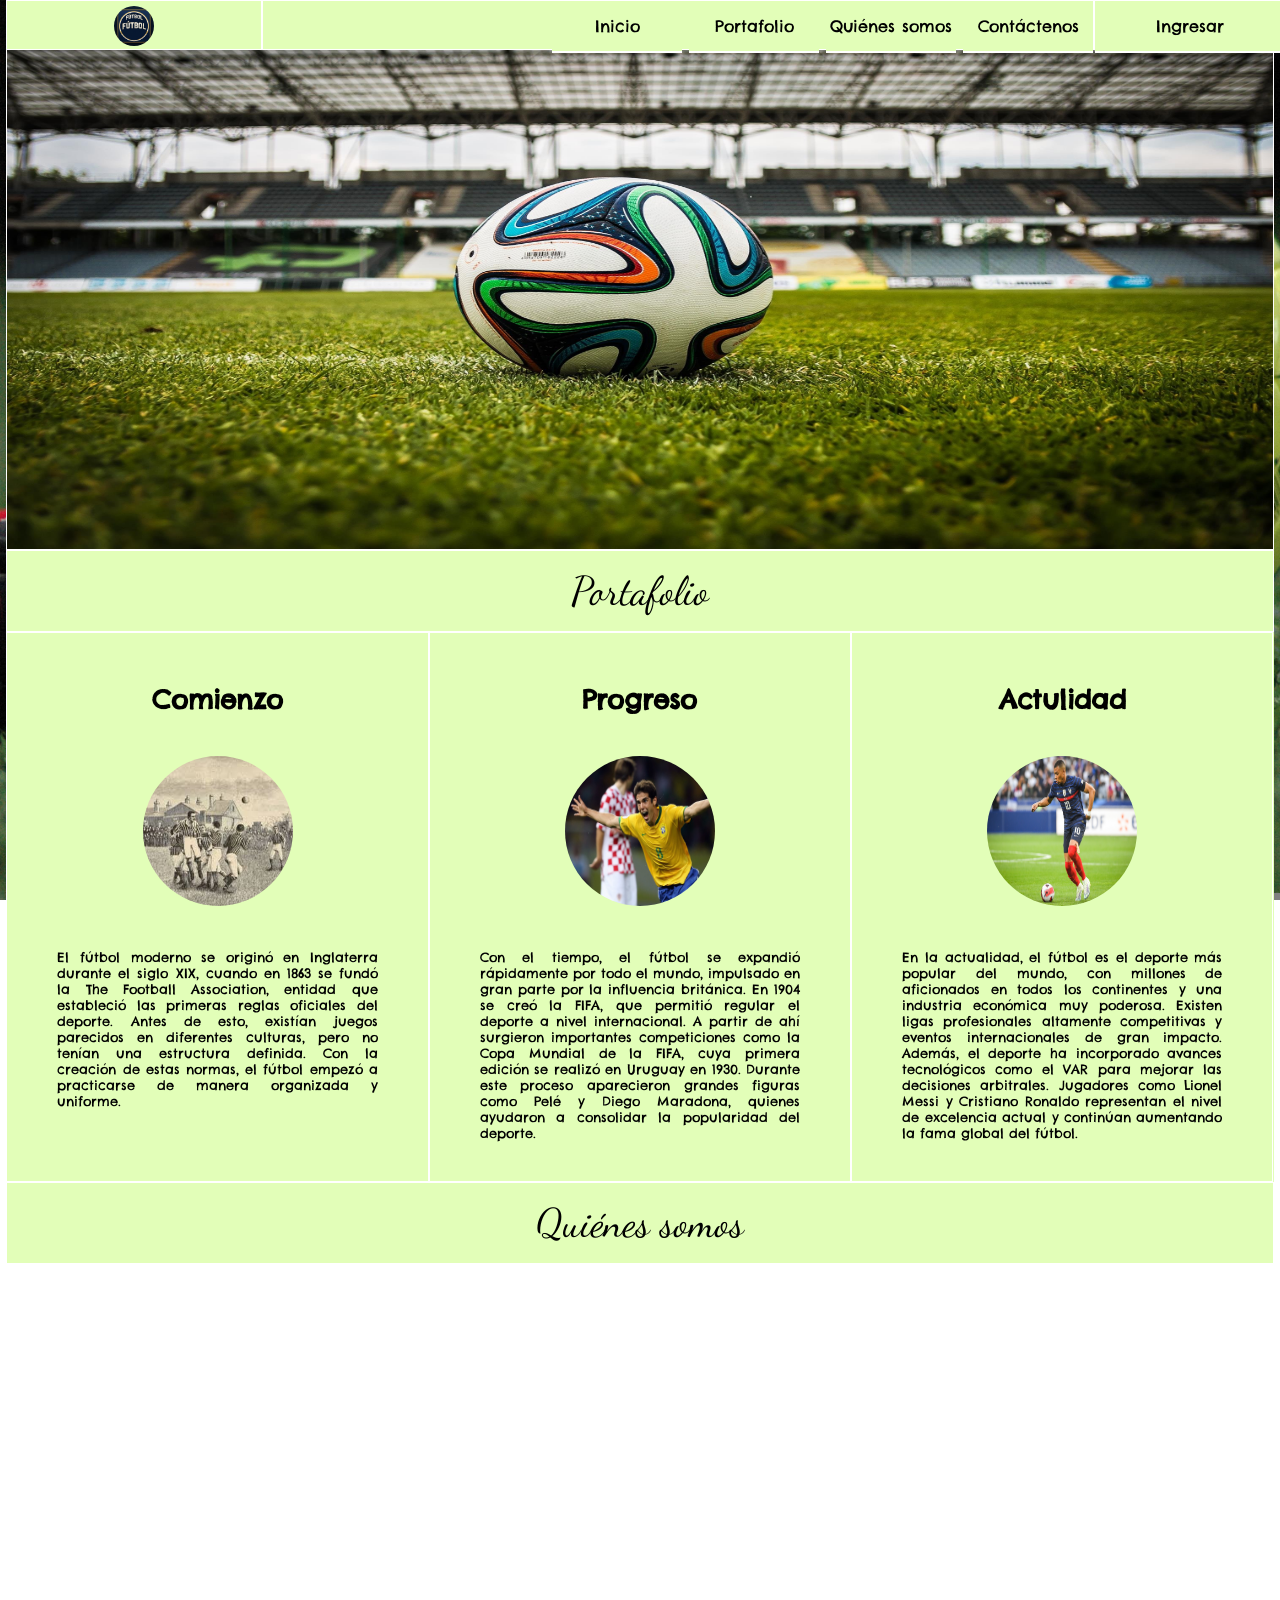
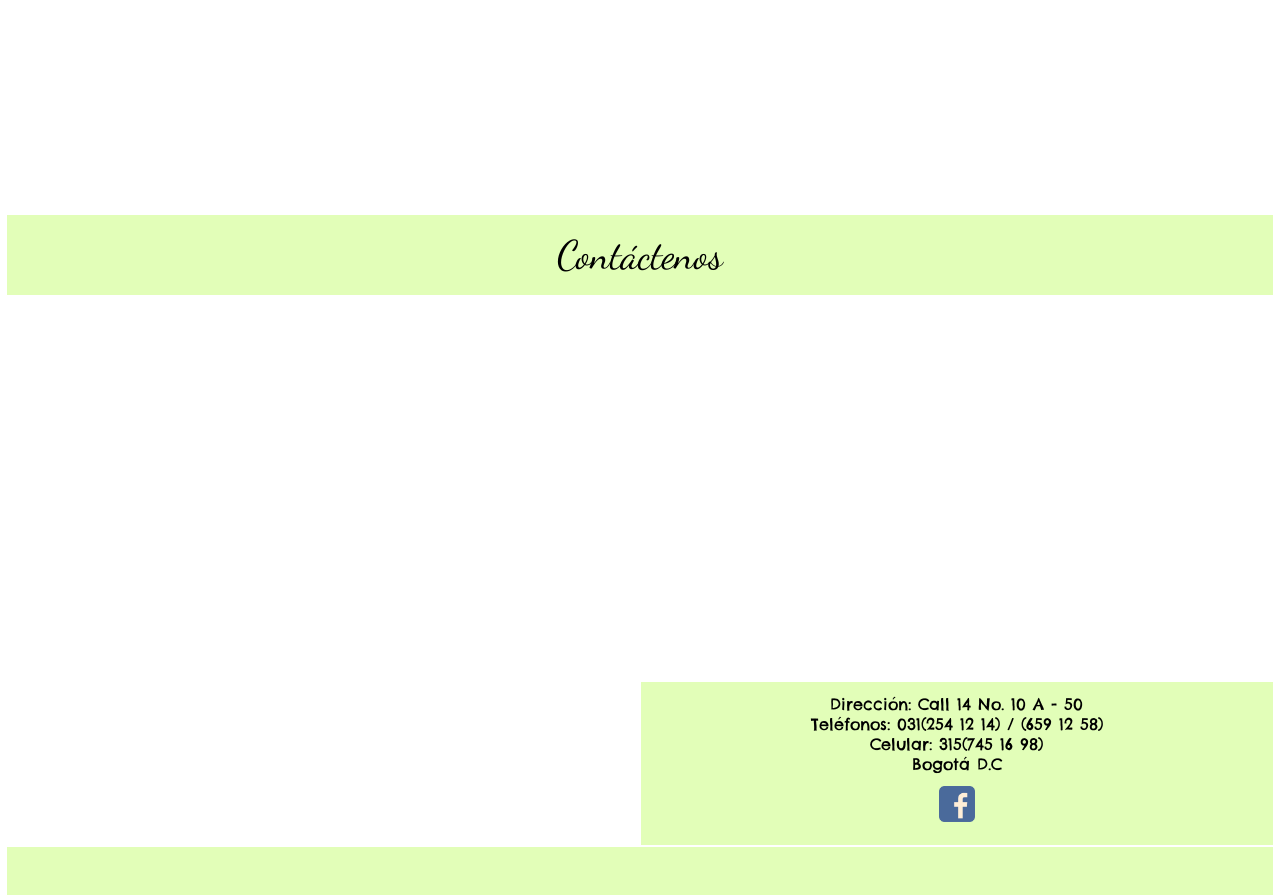
<file: index.html>
<!DOCTYPE html>
<html lang="es">

<head>
    <meta charset="utf-8">
    <!-- para dispositivos pequeños -->
    <meta name="viewport" content="width=device-width, user-scalable=no, initial-scale=1.0,
maximum-scale=1.0,minimum-scale=1.0">
    <title>Empresa</title>
    <link rel="stylesheet" type="text/css" href="./css/estilos.css">
    <link rel="shortcut icon" href="img/logo.png">
</head>

<body>
    <div class="contenedor">
        <!--navegador-->
        <!--<div id="nav"class=borde></div>-->
        <nav>
            <div class="logo borde">
                <img src="img/logo.png" alt="imagen logo" title="Logo empresa">
            </div>
            <div class="navegacion borde">
                <ul>
                    <li><a href="#">Inicio</a></li>
                    <li><a href="#portafoliox">Portafolio</a>
                        <ul>
                            <li><a href="">Productos</a>
                                <ul>
                                    <li><a href="">Producto 1</a></li>
                                    <li><a href="">Producto 2</a></li>
                                    <li><a href="">Producto 3</a></li>
                                </ul>
                            </li>

                            <li><a href="">Servicios</a>
                                <ul>
                                    <li><a href="">Servicio 1</a></li>
                                    <li><a href="">Servicio 2</a></li>
                                    <li><a href="">Servicio 3</a></li>
                                </ul>
                            </li>
                        </ul>
                    </li>
                    <li><a href="#quienes">Quiénes somos</a></li>
                    <li><a href="#contacto">Contáctenos</a></li>
                </ul>
            </div>
            <div class="ingreso borde">
                <ul>
                    <li><a href="">Ingresar</a>
                        <ul>
                            <li><a href="">Registro</a></li>
                            <li><a href="./html/ingreso.html">Ingreso</a></li>
                        </ul>
                    </li>
                </ul>
            </div>
        </nav>
        <!-- Encabezado -->
        <!--<div id="header"class=borde></div>-->
        <header class="borde"></header>
        <!-- Portafolio -->
        <div id="portafoliox" class="borde titulo">Portafolio</div>
        <!--poderia ser section
<div id="portafolio"class=borde></div>-->
        <main id="portafolio">
            <div class="div-porta borde">
                <h1>Comienzo</h1>
                <img src="img/portafolio.jpg" alt="Comienzo" title="porta1 Empresa">
                <p>El fútbol moderno se originó en Inglaterra durante el siglo XIX, cuando en 1863 se fundó la The
                    Football Association, entidad que estableció las primeras reglas oficiales del deporte. Antes de
                    esto, existían juegos parecidos en diferentes culturas, pero no tenían una estructura definida. Con
                    la creación de estas normas, el fútbol empezó a practicarse de manera organizada y uniforme.</p>
            </div>

            <div class="div-porta borde">
                <h1>Progreso</h1>
                <img src="img/portafolio1.jpg" alt="Progreso" title="porta1 Empresa">
                <p>Con el tiempo, el fútbol se expandió rápidamente por todo el mundo, impulsado en gran parte por la
                    influencia británica. En 1904 se creó la FIFA, que permitió regular el deporte a nivel
                    internacional. A partir de ahí surgieron importantes competiciones como la Copa Mundial de la FIFA,
                    cuya primera edición se realizó en Uruguay en 1930. Durante este proceso aparecieron grandes figuras
                    como Pelé y Diego Maradona, quienes ayudaron a consolidar la popularidad del deporte.</p>
            </div>
            <div class="div-porta borde">
                <h1>Actulidad</h1>
                <img src="img/portafolio2.jpg" alt="Actulidad" title="porta1 Empresa">
                <p>En la actualidad, el fútbol es el deporte más popular del mundo, con millones de aficionados en todos
                    los continentes y una industria económica muy poderosa. Existen ligas profesionales altamente
                    competitivas y eventos internacionales de gran impacto. Además, el deporte ha incorporado avances
                    tecnológicos como el VAR para mejorar las decisiones arbitrales. Jugadores como Lionel Messi y
                    Cristiano Ronaldo representan el nivel de excelencia actual y continúan aumentando la fama global
                    del fútbol.</p>
            </div>
        </main>
        <!-- quienes-somos -->
        <div id="quienes" class="borde titulo">Quiénes somos</div>
        <!-- <div id="quienes-somos"class=borde></div> -->
        <section id="quienes-somos">
            <div class="fila">
                <div class="col-ext borde"></div>
                <div class="col-cen borde"></div>
                <div class="col-ext borde"></div>
            </div>
            <div class="fila">
                <div class="col-ext borde"></div>
                <div class="col-cen borde"></div>
                <div class="col-ext borde"></div>
            </div>
            <div class="fila">
                <div class="col-ext borde"></div>
                <div class="col-cen borde"></div>
                <div class="col-ext borde"></div>
            </div>
        </section>
        <!-- contactenos -->
        <div id="contacto" class="borde titulo">Contáctenos</div>
        <!-- <div id="contactenos"class=borde></div> -->
        <section id="contactenos">
            <div class="div-contacto borde"></div>
            <div class="div-contacto">
                <!--mapa de google-->
                <div class="div-arr borde">
                    <iframe
                        src="https://www.google.com/maps/embed?pb=!1m14!1m8!1m3!1d31814.134024719264!2d-74.1003284!3d4.6356524!3m2!1i1024!2i768!4f13.1!3m3!1m2!1s0x8e3f9bcab3ccb441%3A0x489084f8e1a8752c!2sEstadio%20Nemesio%20Camacho%20El%20Camp%C3%ADn!5e0!3m2!1ses!2sco!4v1774015287874!5m2!1ses!2sco"
                        width="600" height="450" style="border:0;" allowfullscreen="" loading="lazy"
                        referrerpolicy="no-referrer-when-downgrade"></iframe>
                </div>
                <!-- información de la empresa -->
                <div class="div-aba borde">
                    <p class="direccion">Dirección: Call 14 No. 10 A - 50</p>
                    <p>Teléfonos: 031(254 12 14) / (659 12 58)</p>
                    <p>Celular: 315(745 16 98)</p>
                    <p>Bogotá D.C</p>
                    <a href="https://es-la.facebook.com/" target="_blank"><img class="facebook"
                            src="./img/imagen.png"></a>
                </div>
        </section>
        <!-- pie de página -->
        <!-- <div id="footer"class=borde></div> -->
        <footer class="borde"></footer>
    </div>
</body>

</html>
</file>
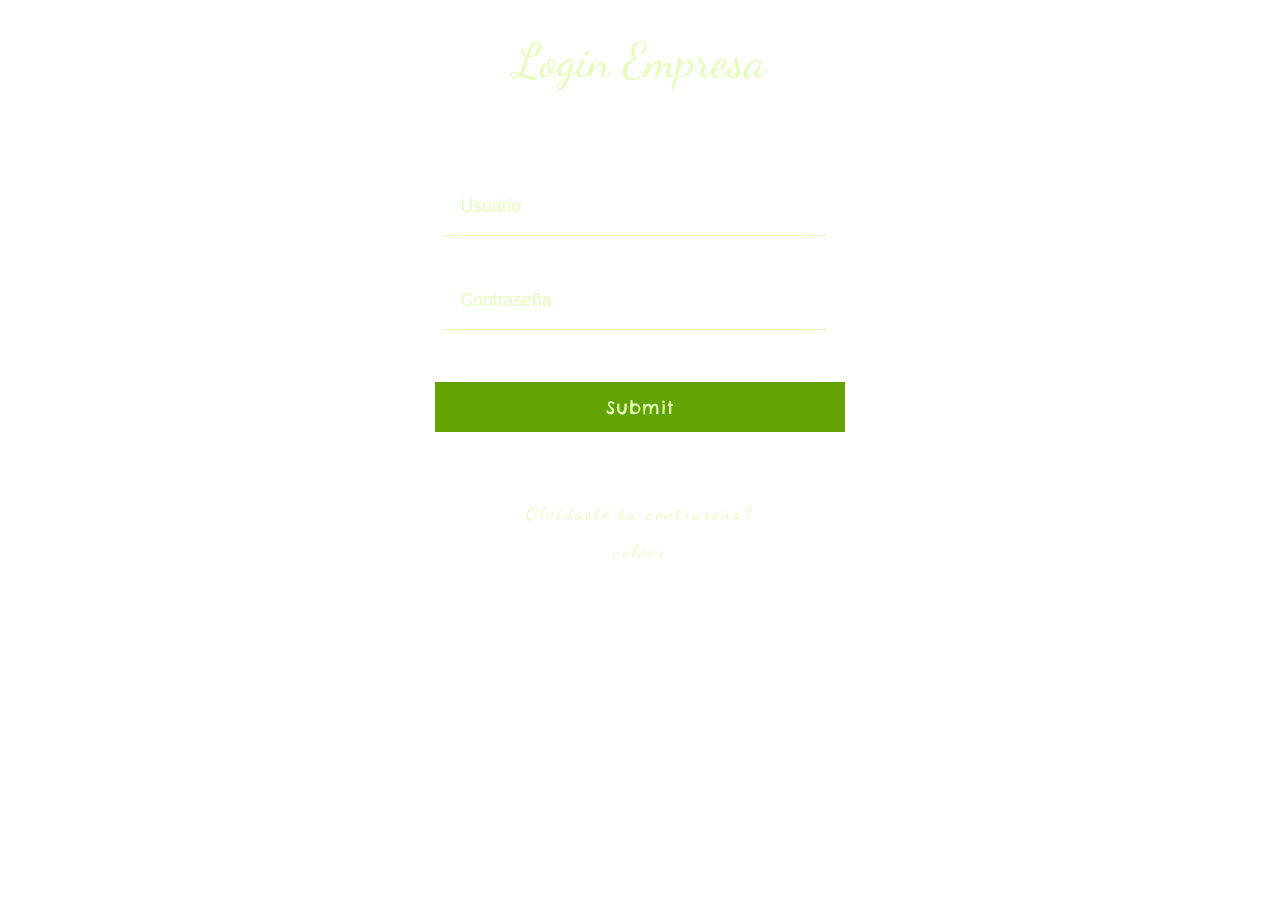
<file: html/ingreso.html>
<!DOCTYPE html>
<html lang="es">

<head>
    <meta charset="utf-8">
    <title></title>
    <link rel="stylesheet" type="text/css" href="../css/estilos-formularios.css">
</head>

<body>
    <!--Main-->
    <div class="main">
        <h1>Login Empresa</h1>
        <div class="row">
            <div class="form-p">
                <form action="../si/1.admin/index-admin.html" method="get">
                    <input class="text" type="text" placeholder="Usuario" name="Username" required>
                    <input class="text" type="password" placeholder="Contraseña" name="Password" required>
                    <input type="submit" value="Submit">
                </form>
                <p><a href="#">Olvidaste tu contraseña?</a></p>
                <a href="../index.html">volver</a>
            </div>
        </div>
    </div>
</body>
</html>
</file>
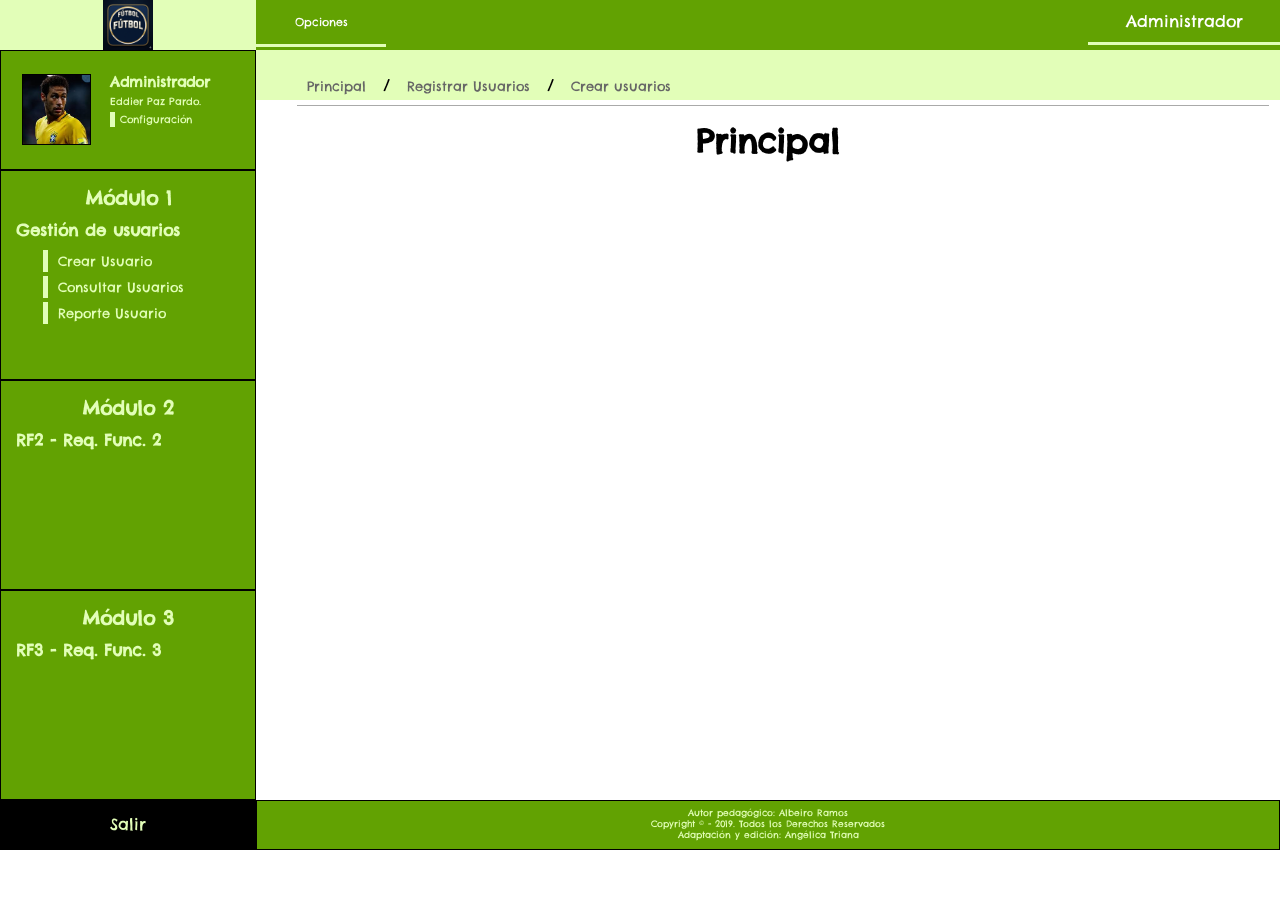
<file: si/1.admin/index-admin.html>
<!DOCTYPE html>
<html lang="en">

<head>
    <meta charset="UTF-8">
    <title>Administrador</title>
    <link rel="shortcut icon" href="../../img/logo.png"> <!--de las imagenes que se
decargaron previamente-->
    <link rel="stylesheet" href="../1.admin/css/estilos-admin.css">
</head>
<body>
    <div class="contenedor">
        <!-- Navegador -->
        <nav>
            <div class="logo">
                <img src="../../img/logo.png" alt="">
            </div>
            <div class="navega">
                <div class="documentacion">
                    <ul>
                        <li><a href="">Opciones</a>
                            <ul>
                                <li><a href="">Opción A</a>
                                    <ul>
                                        <li><a href="../../doc/pdf/mapa-navegacion.pdf" target="area-principal">OpciónA-1 doc</a></li>
                                        <li><a href="">Opción A-2</a></li>
                                        <li><a href="">Opción A-3</a></li>
                                    </ul>
                                </li>
                                <li><a href="">Opción B</a>
                                    <ul>
                                        <li><a href="">Opción B-1</a></li>
                                        <li><a href="">Opción B-2</a></li>
                                        <li><a href="">Opción B-3</a></li>
                                        <li><a href="">Opción B-4</a></li>
                                    </ul>
                                </li>
                            </ul>
                        </li>
                    </ul>
                </div>
            </div>
            <div class="ingreso">
                <ul>
                    <li><a href="">Administrador</a>
                        <ul>
                            <li><a href="./html/mod_1_usuarios/configura-perfil.html" target="area-principal">Configuración</a></li>
                            <li><a href="../../index.html">Salir</a></li>
                        </ul>
                    </li>
                </ul>
            </div>
        </nav>
        <aside>
            <div class="borde mod-perfil">
                <div class="img-perfil">
                    <img class="borde foto-admin" src="../1.admin/img/foto_admin.jpg">
                </div>
                <div class="descr-perfil">
                    <h1>Administrador</h1>
                    <p>Eddier Paz Pardo.</p>

                    <a href="./html/mod_1_usuarios/configura-perfil.html" target="area-principal">Configuración</a>

                </div>
            </div>
            <div class="borde mod-usuarios">
                <h3>Módulo 1</h3>
                <h4>Gestión de usuarios</h4>
                <div class="opciones">
                    <a href="./html/mod_1_usuarios/crear-usuarios.html" target="area-principal">Crear Usuario</a>
                    <a href="./html/mod_1_usuarios/consultar-usuarios.html" target="area-principal">Consultar Usuarios</a>
                    <a href="./html/mod_1_usuarios/reporte-usuarios.html" target="area-principal">Reporte Usuario</a>
                </div>
            </div>
            <div class="borde mod-dos">
                <h3>Módulo 2</h3>
                <h4>RF2 - Req. Func. 2</h4>
            </div>
            <div class="borde mod-tres">
                <h3>Módulo 3</h3>
                <h4>RF3 - Req. Func. 3</h4>
            </div>
        </aside>
        <!-- Principal -->
        <main>
            <iframe name="area-principal" src="./principal.html"></iframe>
        </main>
        <footer>
            <div class="borde foot-izq">
                <ul>
                    <li title="Salir"><a href="../../index.html">Salir</a></li>
                </ul>
            </div>
            <div class="borde foot-der">
                <p>Autor pedagógico: Albeiro Ramos</p>
                <p>Copyright © - 2019. Todos los Derechos Reservados</p>
                <p>Adaptación y edición: Angélica Triana</p>
            </div>
        </footer>
    </div>
</body>

</html>
</file>
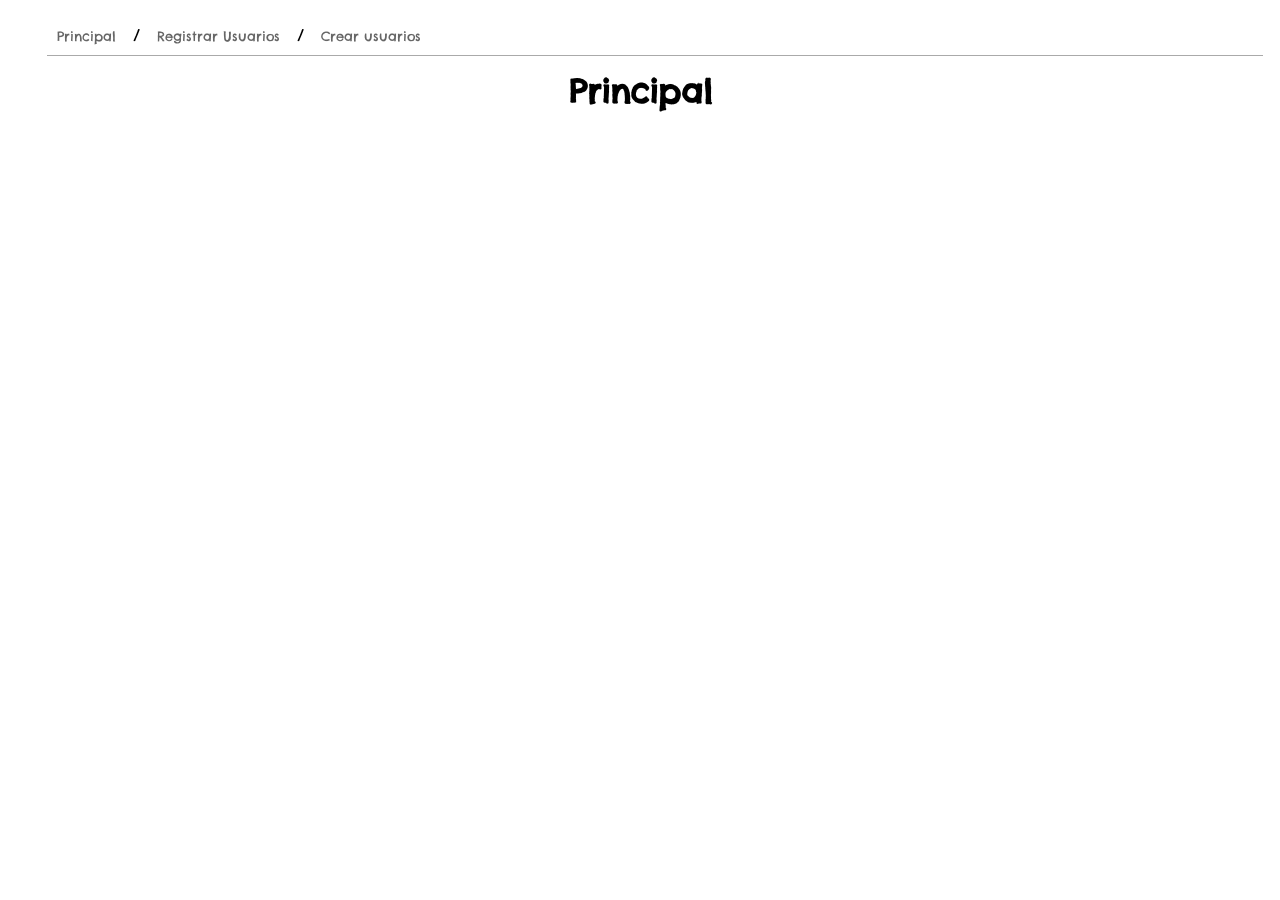
<file: si/1.admin/principal.html>
<!DOCTYPE html>
<html lang="en">

<head>
    <meta charset="UTF-8">
    <title>Principal Administrador</title>
    <link rel="stylesheet" href="../1.admin/css/estilos-paginas.css">
</head>

<body>
    <div class="contenedor">
        <nav>
            <a href="./principal.html">Principal</a> / <a> Registrar Usuarios</a> / <a href="../1.admin/html/mod_1_usuarios/crear-usuarios.html">Crear
                usuarios</a>
        </nav>
        <main>
            <h1>Principal</h1>
        </main>
    </div>
</body>

</html>
</file>
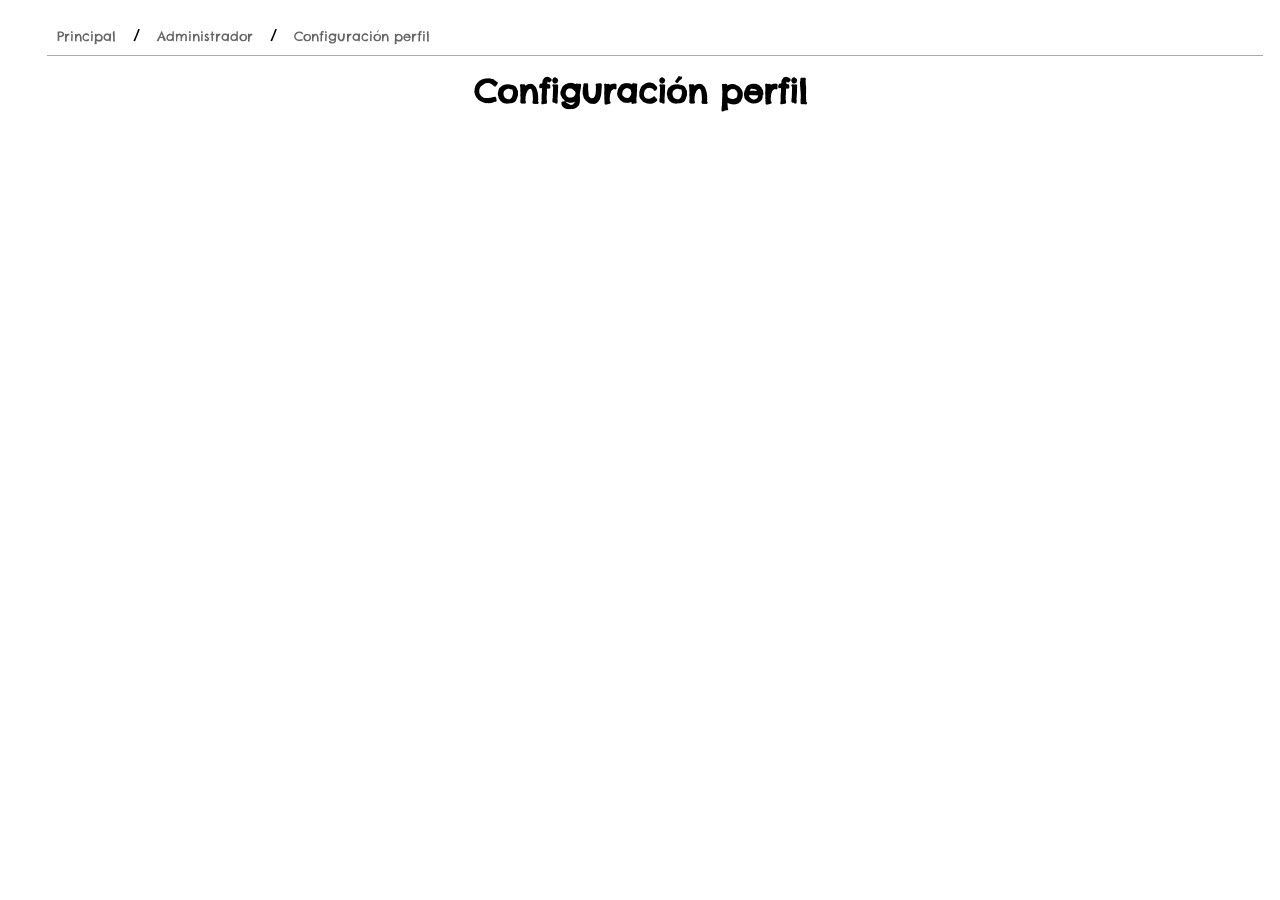
<file: si/1.admin/html/mod_1_usuarios/configura-perfil.html>
<!DOCTYPE html>
<html lang="en">

<head>
    <meta charset="UTF-8">
    <title>Configuración</title>
    <link rel="stylesheet" href="../../css/estilos-paginas.css">
</head>

<body>
    <div class="contenedor">
        <nav>
            <!--se esta proponiendo una miga de pan en los enlaces anchor que se muestra a

continuación:-->

            <a href="../../principal.html">Principal</a> / <a>Administrador</a> / <a
                href="reporte-usuarios.html">Configuración perfil</a>
        </nav>
        <main>
            <h1>Configuración perfil</h1>
        </main>
    </div>
</body>

</html>
</file>
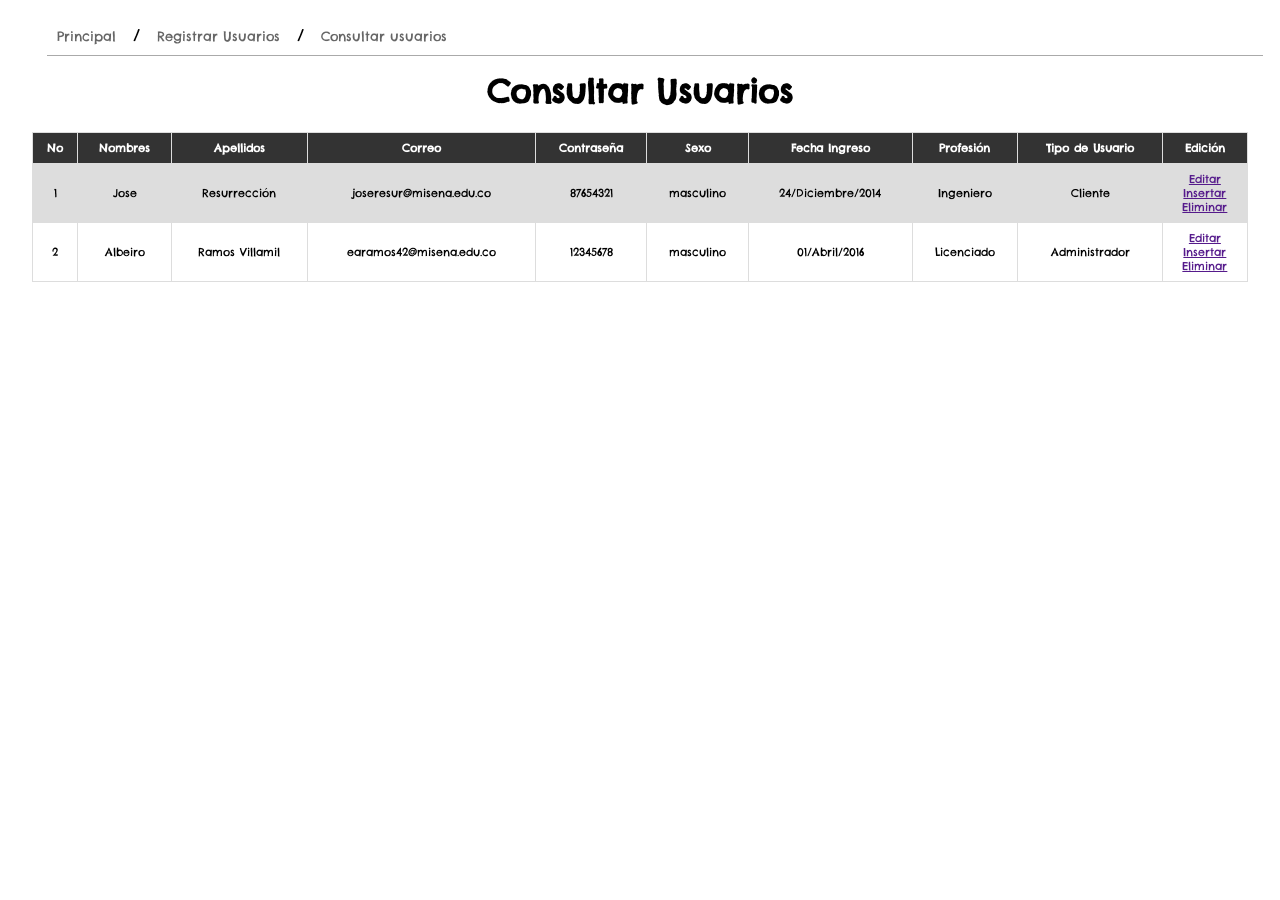
<file: si/1.admin/html/mod_1_usuarios/consultar-usuarios.html>
<html lang="en">

<head>
    <meta charset="UTF-8">
    <title>Consultar usuarios</title>
    <link rel="stylesheet" href="../../css/estilos-paginas.css">
</head>

<body>
    <div class="contenedor">
        <nav>
            <a href="../../principal.html">Principal</a> / <a>Registrar Usuarios</a> / <a
                href="./consultar-usuarios.html">Consultar usuarios</a>
        </nav>
        <main>
            <h1>Consultar Usuarios</h1>
            <table>
                <tr>
                    <th>No</th>
                    <th>Nombres</th>
                    <th>Apellidos</th>

                    <th>Correo</th>
                    <th>Contraseña</th>
                    <th>Sexo</th>
                    <th>Fecha Ingreso</th>
                    <th>Profesión</th>
                    <th>Tipo de Usuario</th>
                    <th>Edición</th>
                </tr>
                <tr>
                    <td>1</td>
                    <td>Jose</td>
                    <td>Resurrección</td>
                    <td>joseresur@misena.edu.co</td>
                    <td>87654321</td>
                    <td>masculino</td>
                    <td>24/Diciembre/2014</td>
                    <td>Ingeniero</td>
                    <td>Cliente</td>
                    <td>
                        <a href="">Editar</i></a>
                        <br>
                        <a href="">Insertar</a>
                        <br>
                        <a href="">Eliminar</a>
                    </td>
                </tr>
                <tr>
                    <td>2</td>
                    <td>Albeiro</td>
                    <td>Ramos Villamil</td>
                    <td>earamos42@misena.edu.co</td>
                    <td>12345678</td>
                    <td>masculino</td>
                    <td>01/Abril/2016</td>
                    <td>Licenciado</td>
                    <td>Administrador</td>
                    <td>
                        <a href="">Editar</i></a>
                        <br>
                        <a href="">Insertar</a>
                        <br>
                        <a href="">Eliminar</a>
                    </td>
                </tr>
            </table>
        </main>
    </div>
</body>

</html>
</file>
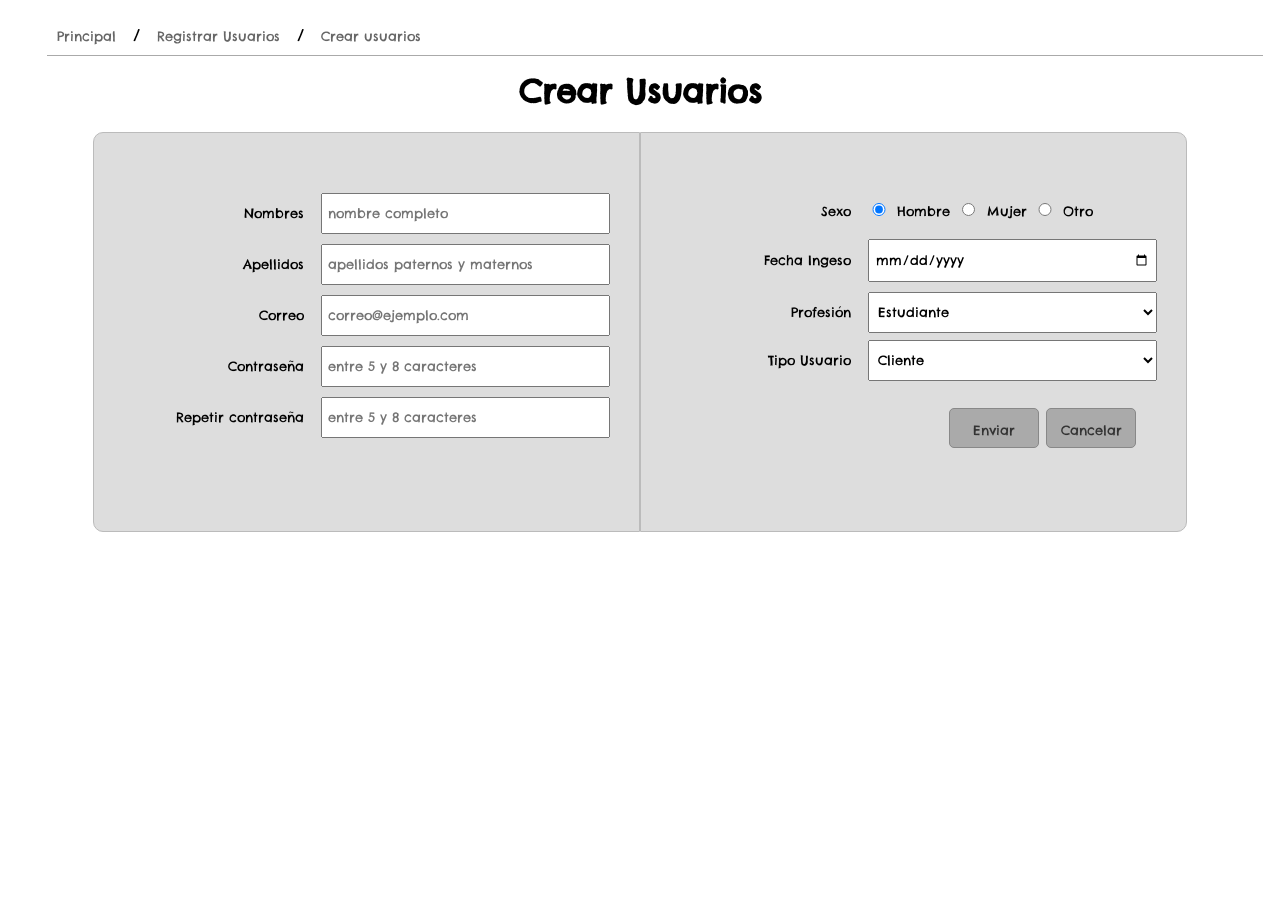
<file: si/1.admin/html/mod_1_usuarios/crear-usuarios.html>
<!DOCTYPE html>
<html lang="en">

<head>
    <meta charset="UTF-8">
    <title>Crear usuarios</title>
    <link rel="stylesheet" href="../../css/estilos-paginas.css">
</head>

<body>
    <div class="contenedor">
        <nav>
            <a href="../../principal.html">Principal</a> / <a>Registrar Usuarios</a> / <a href="./crear-usuarios.html">Crear
                usuarios</a>
        </nav>
        <main>
            <h1>Crear Usuarios</h1>
            <div class="form-comp">
                <div class="form-doble borde-izq">
                    <form action="" method="">
                        <div class="form-cuerpo">
                            <div>
                                <label for="nombre">Nombres</label>
                                <input type="text" name="nombre" id="nombre" placeholder="nombre completo">
                            </div>
                            <div>
                                <label for="apellido">Apellidos</label>
                                <input type="text" name="apellidos" id="apellidos"
                                    placeholder="apellidos paternos y maternos">

                            </div>
                            <div>
                                <label for="correo">Correo</label>
                                <input type="email" name="correo" id="correo" placeholder="correo@ejemplo.com">
                            </div>
                            <div>
                                <label for="contrasena">Contraseña</label>
                                <input type="password" name="contrasena" id="contrasena"
                                    placeholder="entre 5 y 8 caracteres">
                            </div>
                            <div>
                                <label for="contrasena">Repetir contraseña</label>
                                <input type="password" name="contrasena" id="contrasena"
                                    placeholder="entre 5 y 8 caracteres">
                            </div>
                        </div>
                        <div class="form-pie">

                        </div>
                    </form>
                </div>
                <div class="form-doble borde-der">
                    <form action="" method="">
                        <div class="form-cuerpo">
                            <div class="tipo-radio">
                                <label for="">Sexo</label>
                                <input type="radio" name="gender" value="male" checked>

                                Hombre

                                <input type="radio" name="gender" value="female"> Mujer
                                <input type="radio" name="gender" value="other"> Otro
                            </div>
                            <div>
                                <label for="fecha-ingreso">Fecha Ingeso</label>
                                <input type="date" name="fecha-ingreso" id="apellidos">
                            </div>
                            <div>
                                <label for="correo">Profesión</label>
                                <select name="cars">
                                    <option value="volvo">Estudiante</option>
                                    <option value="saab">Ingeniero</option>
                                    <option value="fiat">Licenciado</option>
                                </select>
                            </div>
                            <div>
                                <label for="correo">Tipo Usuario</label>
                                <select name="cars">
                                    <option value="volvo">Cliente</option>
                                    <option value="saab">Empleado</option>
                                    <option value="fiat">Proveedor</option>
                                    <option value="audi">Administrador</option>
                                </select>
                            </div>
                        </div>
                        <div class="form-pie">
                            <div>
                                <a href="../index-admin.html">Enviar</a>
                                <a href="../index-admin.html">Cancelar</a>
                            </div>
                        </div>
                    </form>
                </div>
            </div>
        </main>
    </div>
</body>

</html>
</file>
<file: css/estilos.css>
@import url('https://fonts.googleapis.com/css2?family=Dancing+Script&display=swap');
@import url('https://fonts.googleapis.com/css2?family=Chelsea+Market&display=swap');

* {
    box-sizing: border-box;
    /*controlar dimensiones sin que se vean afectadas
por el border o por el padding*/
    margin: 0;
    padding: 0;
}

/*clases especiales*/
.borde {
    border: 1px solid white;
}

.titulo {
    width: 100%;
    height: 40px;
    padding: 40px;
    background-color: #E2FEB8;
    font-family: 'Dancing Script', cursive;
    color: black;
    display: flex;
    justify-content: center; /* horizontal */
    align-items: center;  
    /*aumentar el titulo puede ser h1 pero...*/
    font-size: 40px;
    /*puede ser 2em*/
}

/*contenedor para pantallas grandes*/
.contenedor {
    width: 99%;
    max-width: 1280px;
    margin: auto;
    /*quede centrado*/
}

/*cuerpo*/
body {
    background-image: url('../img/fondo_hader.jpg');
    background-size: 100% 100%;
    background-attachment: fixed;
    /*la imagen se quede fija*/
    font-family: 'Chelsea Market', cursive;
}

/*navegador*/
nav {
    width: 100%;
    height: 50px;
    background-color: #E2FEB8;
    position: fixed;
    max-width: 1280px;
}

/*La suma da 100=65+15+20*/
.logo {
    width: 20%;
    height: 100%;
    float: left;
    padding: 5px;
    /*no se pegue la imagen logo tanto al borde*/
    /*aplica para la imagen y letras*/
    text-align: center;
}

/*en su interior a otra caja cuando esten separados*/
.logo img {
    /*width: auto;*/
    /*height: 100%; de los 50px*/
    width: 40px;
    height: 40px;
    border-radius: 50%;
    /*la imagen sea curva*/
    /*Si se quiere rendondez total se tiene que
calcular en el ancho y alto en medida
en pixeles. Teniendo en cuenta la
altura nav 50px y padding de 5px*/
}

.navegacion {
    width: 65%;
    height: 100%;
    float: left;
}

.ingreso {
    width: 15%;
    height: 100%;
    float: left;
}

/*niveles de navegación*/
/*nivel 0*/
nav ul {
    list-style: none;
    text-align: right;
}

nav ul li {
    width: 130px;
    background-color: #E2FEB8;
}

/*Para que los elementos ocultos cuando pase el mouse, muestre
los elementos ul*/
nav ul li:hover>ul {
    display: block;
}

/*Para que los subítems queden como lo esperado*/

nav .navegacion>ul>li {
    /*quiere decir que solo las etiquetas que estan directamente relacionadas
con la clase navegación y solo las li van a tener dichas propuedades*/
    /*Se agrega el display*/
    display: inline-block;
}

nav .ingreso ul li {
    width: 100%;
}

nav ul li a {
    display: block;
    /*para poder colocarle un margin o un padding al elemento <a>*/
    text-decoration: none;
    /*quitar el subrayado del link del anchor <a>*/
    color: black;
    padding: 15px 2px;
    text-align: center;
    border-bottom: 2px solid #fff;
}

/*Recuerde hover es una pseudo-clase
el proposito es que algo cambie o resalte cuando pase el cursor
por descendencia el elemento <a> tendrá este efecto*/
nav ul li a:hover {
    background: rgba(0, 0, 0, 0.5);
    border-bottom: 2px solid rgb(0, 0, 0);
}

/*nivel 1 -primer despliegue*/
nav li ul {
    position: absolute;
    /*Los elemento ul
mantengan la posición*/
    display: none;
    /*se ocultan los elementos del nivel 1*/
}

nav .ingreso li ul {
    width: 14.9%;
    /*Se coloca un ancho al elemento de la clase ingreso
que sea acorde a lo que se necesita*/
}

nav li ul li {
    position: relative;
}

/*nivel 2 -despligues laterales+*/
nav li ul li ul {
    left: 130px;
    /*desde la izquierda va a ocupar 130px*/
    top: 2px;
    /*quede un poco abajo*/
}

/*encabezado*/
header {
    width: 100%;
    height: 550px;
    /*depende del monitor*/
    background-image: url('../img/header.jpg');
    background-size: 100% 100%;

}

/*portafolio*/
/*#titulo1{
width: 100%;
height: 50px;
}*/
main#portafolio {
    /*tiene que estar pegado para que sepa que es de esa etiqueta
si se separa pensara que es de alguna del interior*/
    width: 100%;
    height: 550px;
    background: #E2FEB8;
    /*transparencia 0.4*/
}

.div-porta {
    width: 33.33%;
    height: 100%;
    float: left;
    text-align: center;
    padding: 50px;
    font-size: 13px;
}

.div-porta img {
    width: 150px;
    height: 150px;
    margin: 40px 0px 0px 0px;
    border-radius: 50%;
}

/*en div porta hay una etiqueta p que quiero este justificada*/
.div-porta p {
    margin: 40px 0px 0px 0px;
    /*cuando hay 2 medidas afecta primero
arriba y abajo y la otra es izq y der*/
    /*margin-top: 20px;*/
    text-align: justify;
}

/*quinenes-somos*/
/*#titulo2{
width: 100%;
height: 50px;
}*/
section#quienes-somos {
    width: 100%;
    height: 550px;
}

.fila {
    width: 100%;
    height: 33.33%;
}

.col-ext {
    width: 40%;
    height: 100%;

    float: left;
}

.col-cen {
    width: 20%;
    height: 100%;
    float: left;
}

/*contactenos*/
/*#titulo3{
width: 100%;
height: 50px;
}*/
section#contactenos {
    width: 100%;
    height: 550px;
}

.div-contacto {
    width: 50%;
    height: 100%;
    float: left;
}

/*para el video*/
.div-arr iframe {
    width: 100%;
    height: 100%;
    /*padding: 30px; 
    /*para el vídeo*/
    border: 0;
}

.div-arr {
    width: 100%;
    height: 70%;
}

.div-aba {
    width: 100%;
    height: 30%;
    padding: 2px;
    background: #E2FEB8;
    text-align: center;
}

/*dirección contacto*/
.direccion {
    margin-top: 10px;
}

/*redes sociales*/
.facebook {
    width: 40px;
    height: 40px;
    padding: 2px;
    margin-top: 10px;
}

/*footer*/
footer {
    width: 100%;
    height: 50px;
    background-color: #E2FEB8;
}
</file>
<file: css/estilos-formularios.css>
@import url('https://fonts.googleapis.com/css2?family=Dancing+Script&display=swap');
@import url('https://fonts.googleapis.com/css2?family=Chelsea+Market&display=swap');

body {
    background-image: url(https://files.lafm.com.co/media/news-images/2026/01/07/135158/millonarios-confirma-regreso-de-radamel-falcao-al-equipo-1200x675.jpg);
    background-size: cover;
    font-family: 'Dancing Script', cursive;
    background-attachment: fixed;
}

h1 {
    font-family: 'Dancing Script', cursive;
    text-align: center;
    font-size: 3em;
    color: #E2FEB8;
    font-weight: 100;
}

.row {
    /*Se agrega una imagen de fondo para el
ingreso.html*/
    width: 420px;
    height: 450px;
    padding: 10px;
    margin: auto;
    /*border-top: 7px solid #e42148;*/
}

.form-p {
    padding: 5px;
}

/*input[type="text"],
input[type="password"]
Lo escrito anteriormente es lo mismo que decir .text*/
.text {
    display: block;
    width: 85%;
    border: none;
    border-bottom: solid 1px #E2FEB8;
    padding: 1em;
    font-size: 1em;
    font-family: 'Chelsea Market', cursive;
    color: #E2FEB8;
    margin: 35px 0 0;
    margin-left: 8px;
    outline: none;
    -webkit-transition: all 0.3s cubic-bezier(0.64, 0.09, 0.08, 1);
    transition: all 0.3s cubic-bezier(0.64, 0.09, 0.08, 1);
    background-color: transparent;
}

/*::seudoelemento, el placeholder es la indicación que esta
interna en el input donde ingresan los datos*/
::-webkit-input-placeholder {
    color: #E2FEB8;
    font-family: 'Dosis', sans-serif;
}

input[type="submit"] {
    font-size: 1em;
    background-color: #62A202;
    color: #E2FEB8;
    font-family: 'Chelsea Market', cursive;
    width: 100%;
    height: 50px;

    outline: none;
    border: none;
    /*cursor: pointer;*/
    margin: 3em 0;
    -webkit-transition: 0.5s all;
    -ms-transition: 0.5s all;
    transition: 0.5s all;
    text-align: center;
    letter-spacing: 1px;
}

input[type="submit"]:hover {
    background-color: black;
    -webkit-tranform: translateY(9px);
    -ms-tranform: translateY(9px);
    -o-tranform: translateY(9px);
    transform: translateY(9px);
}

.form-p {
    margin-top: 5px;
    font-size: 1.1em;
    color: #E2FEB8;
    letter-spacing: 3px;
    text-align: center;
}

.form-p a {
    color: #E2FEB8;
    text-decoration: none;
    -webkit-transition: .5s all;
    -ms-transition: .5s all;
    transition: .5s all;
}

.form-p a:hover {
    color: #1abc9c;
}

.submit-btn {
    left: 10px;
    display: inline-block;
    width: 80%;
    padding: 10px;
    margin-top: 15px;
    background-color: #DB9F16;
    color: #fff;
    font-size: 16px;
    text-align: center;
    text-decoration: none;
    border-radius: 5px;
}

.submit-btn:hover {
    background-color: #b87d12;
}
</file>
<file: si/1.admin/css/estilos-admin.css>
@import url('https://fonts.googleapis.com/css2?family=Dancing+Script&display=swap');
@import url('https://fonts.googleapis.com/css2?family=Chelsea+Market&display=swap');

* {
    box-sizing: border-box;
    margin: 0;
    padding: 0;
    font-family: 'Chelsea Market', cursive;
}

/* Clases especiales */
.borde {
    border: 1px solid black;
}

/* Contenedor */
.contenedor {
    width: 100%;
    /*height: 100vh;*/
    max-width: 1280px;
    background: #E2FEB8;
    margin: auto;   
}

/* Navegador */
nav {
    width: 100%;
    height: 50px;
}

.logo {
    width: 20%;
    height: 100%;
    text-align: center;
    background: #E2FEB8;
    float: left;
}

.logo img {
    width: auto;
    height: 100%;
}

/*barra de navegación*/
.navega {
    width: 65%;
    height: 100%;
    /*background: #333;*/
    background: #62A202;
    float: left;
}

/*div que contiene el menu de opciones*/
.navega .documentacion {
    width: 15.9%;
    height: 100%;
    float: left;
    font-size: 0.7em;
    background: #62A202;
}

.navega .notificacion {
    width: 80%;
    height: 100%;
    padding-right: 20px;
    text-align: right;
    float: left;
}

/*Estilo donde esta la opción arriba a la derecha
de administrador*/
.ingreso {
    width: 15%;
    height: 100%;
    background: #62A202;
    /*background:#DB9F16;*/
    float: left;
}

/* Nivel 0 */
nav ul {
    list-style: none;
    text-align: right;
}

nav ul li {
    width: 130px;
}

nav ul li:hover>ul {
    display: block;
    width: 192px;
}

/*opciones*/
nav .navega ul li {
    background: #62A202;
    /*background:#DB9F16;*/
}

nav .ingreso ul li {
    width: 100%;
}

nav ul li a {
    display: block;
    text-decoration: none;
    color: #fff;
    padding: 15px 5px;
    text-align: center;
    border-bottom: 3px solid #E2FEB8;

}

nav .ingreso ul li a {
    display: block;
    text-decoration: none;
    color: #fff;
    padding: 11px 5px;
    text-align: center;
    border-bottom: 3px solid #E2FEB8;
}

nav ul li a:hover {
    background: rgba(0, 0, 0, 0.5);
    border-bottom: 3px solid #E2FEB8;
}

/* Nivel 1 */
nav li ul {
    position: absolute;
    display: none;
}

/*las opciones del menu administrador arriba a la derecha*/
nav .ingreso li ul {
    background: #62A202;
    width: 14.3%;
}

nav li ul li {
    position: relative;
}

/* Nivel 2 */
nav li ul li ul {
    left: 130px;
    top: 2px;
}

/* Barra lateral */
aside {
    width: 20%;
    height: 750px;
    /*background: #DB9F16;*/
    background: #62A202;
    color: #E2FEB8;
    float: left;
}

aside h3 {
    text-align: center;
    margin-bottom: 10px;
}

aside h4 {
    margin-bottom: 10px;
}

aside a {

    display: block;
    text-decoration: none;
    padding: 3px 0 3px 10px;
    border-left: 5px solid #E2FEB8;
    margin: 4px 0;
    width: 100%;
    color: #E2FEB8;
    font-size: 0.8em;
}

aside a:hover {
    background: rgba(0, 0, 0, 0.5);
    color: #E2FEB8;
    border-left: 10px solid #ccc;
}

.mod-perfil {
    width: 100%;
    height: 16%;
    padding: 2px 0;
}

.mod-perfil p {
    margin: 4px 0;
}

.mod-perfil a {
    color: #E2FEB8;
    font-size: 1em;
    padding: 1px 0 1px 5px;
}

/*estilo div "padre" que contiene información del
administrador*/
.img-perfil {
    width: 35%;
    height: 100%;
    padding: 10px;
    color: #62A202;
    text-align: center;
    font-size: 4em;
    float: left;
}

/*estilo foto administrador*/
.foto-admin {
    width: 100%;
    height: 75%;
    margin-top: 11px;
    margin-left: 11px;
}

/*estilo del div que tiene datos
simulados del administrador*/
.descr-perfil {
    width: 65%;
    height: 100%;
    padding: 20px;
    color: #E2FEB8;
    font-size: 0.6em;
    float: left;
}

.img-perfil .fas {
    padding: 10px;
    background: #E2FEB8;
}

.mod-usuarios,
.mod-dos,
.mod-tres {
    width: 100%;
    height: 28%;
    padding: 15px;
}

.mod-usuarios .opciones {
    padding: 0 0 0 27px;
}

/* Principal */
main {
    width: 80%;
    height: 750px;
    float: left;
}

main iframe {
    width: 100%;
    height: 100%;
    border: 0;
}

/* Pie de página */
footer {
    width: 100%;
    height: 50px;
}

.foot-izq {
    width: 20%;
    height: 100%;
    background: black;
    float: left;
}

.foot-izq ul {
    list-style: none;
    text-align: center;
}

.foot-izq ul li {
    display: inline-block;
    width: 50px;
}

.foot-izq ul li a {
    display: block;

    text-decoration: none;
    padding: 13px 5px 11px 5px;
    color: #E2FEB8;
}

.foot-izq ul li a:hover {
    background: rgba(0, 0, 0, 0.5);
}

.foot-der {
    width: 80%;
    height: 100%;
    padding: 6px;
    background: #62A202;
    float: left;
    font-size: 11px;
}

.foot-der p {
    text-align: center;
    color: #E2FEB8;
    margin: 0;
    font-size: 0.8em;
}
</file>
<file: si/1.admin/css/estilos-paginas.css>
@import url('https://fonts.googleapis.com/css2?family=Chelsea+Market&display=swap');

* {
    box-sizing: border-box;
    margin: 0;
    padding: 0;
    font-family: 'Chelsea Market', cursive;
}

/* Clases especiales*/
.borde-izq {
    border-radius: 10px 0 0 10px;
}

.borde-der {
    border-radius: 0 10px 10px 0;
}

/* Contenedor */
.contenedor {
    width: 95%;
    margin: auto;

}

/* Navegador con migas de pan */
nav {
    width: 100%;
    padding: 10px 0;
    margin: 15px;
    border-bottom: 1px solid #aaa;
}

nav a {
    text-decoration: none;
    padding: 0 10px;
    color: #666;
    font-size: 0.8em;
}

nav a:hover {
    color: #000;
    background: rgba(0, 0, 0, 0.2);
}

/* Área de trabajo 
main {

}
*/
/* Títulos */
main h1 {
    text-align: center;
    margin-bottom: 20px;
}

/* Imágenes */
main img {
    display: block;
    width: 80%;
    height: auto;
    margin: auto;
}

/* Formularios */
.form-comp {
    width: 90%;
    margin: auto;
}

.form-doble {
    width: 50%;
    height: 400px;
    background: #ddd;
    border: 1px solid #bbb;
    padding: 30px 0;
    float: left;

}

form {
    width: 100%;
    padding: 20px 0;
}

form .form-enc {
    width: 100%;
    padding: 10px;
    margin-bottom: 10px;
    border-bottom: 1px solid #aaa;
}

form h1 {
    text-align: center;
    background: #eee;
    padding: 5px;
}

form .form-cuerpo {
    width: 100%;
    padding: 10px;
}

form label,
form input {
    display: inline-block;
    margin-bottom: 10px;
}

form label {
    padding: 10px;
    width: 40%;
    text-align: right;
    font-size: 0.8em;
}

form input,
form select {
    padding: 10px 5px;
    width: 55%;
}

form .tipo-radio {
    font-size: 0.8em;
}

form .tipo-radio label {
    font-size: 1em;
}

form input[type="radio"] {
    width: 5%;
}

form .form-pie {
    width: 100%;
    padding: 10px 50px 0 10px;
    text-align: right;
}

form a {

    display: inline-block;
    width: 90px;
    height: 40px;
    padding: 13px;
    background: #aaa;
    text-decoration: none;
    text-align: center;
    color: #333;
    font-size: 0.8em;
    border-radius: 5px;
    border: 1px solid #888;
}

form .olvido {
    padding: 0;
    background: 0;
    width: 180px;
    text-align: right;
}

form a:hover {
    background: rgba(0, 0, 0, 0.5);
}

form .olvido:hover {
    background: 0;
    color: #999;
}

/* Estilos de Tablas */
table {
    width: 90%;
    margin: auto;
    border-collapse: collapse;
    font-size: 0.7em;
    width: 100%;
}

th {
    background: #333;
    color: #fff;
}

td,
th {
    text-align: center;
    border: 1px solid #ddd;
    padding: 8px;
}

tr:nth-child(even) {
    background-color: #ddd;
}
</file>
